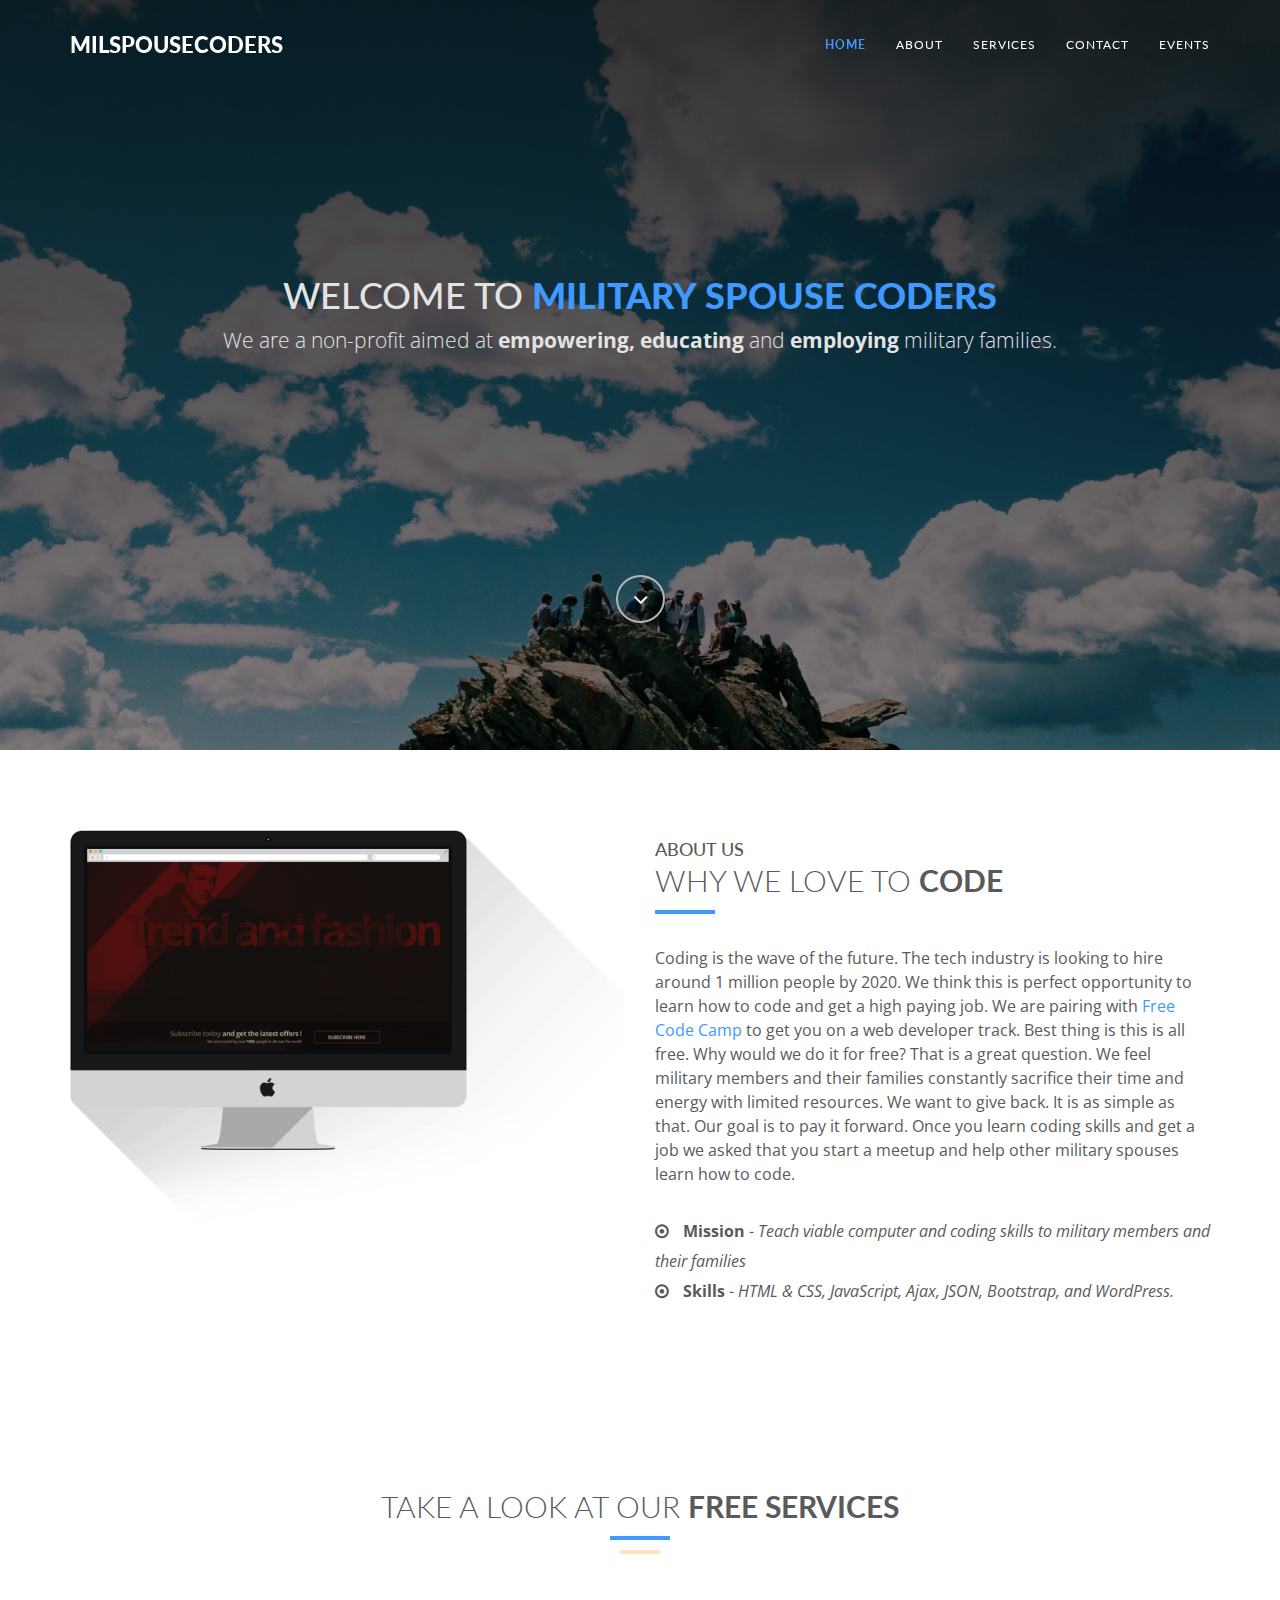
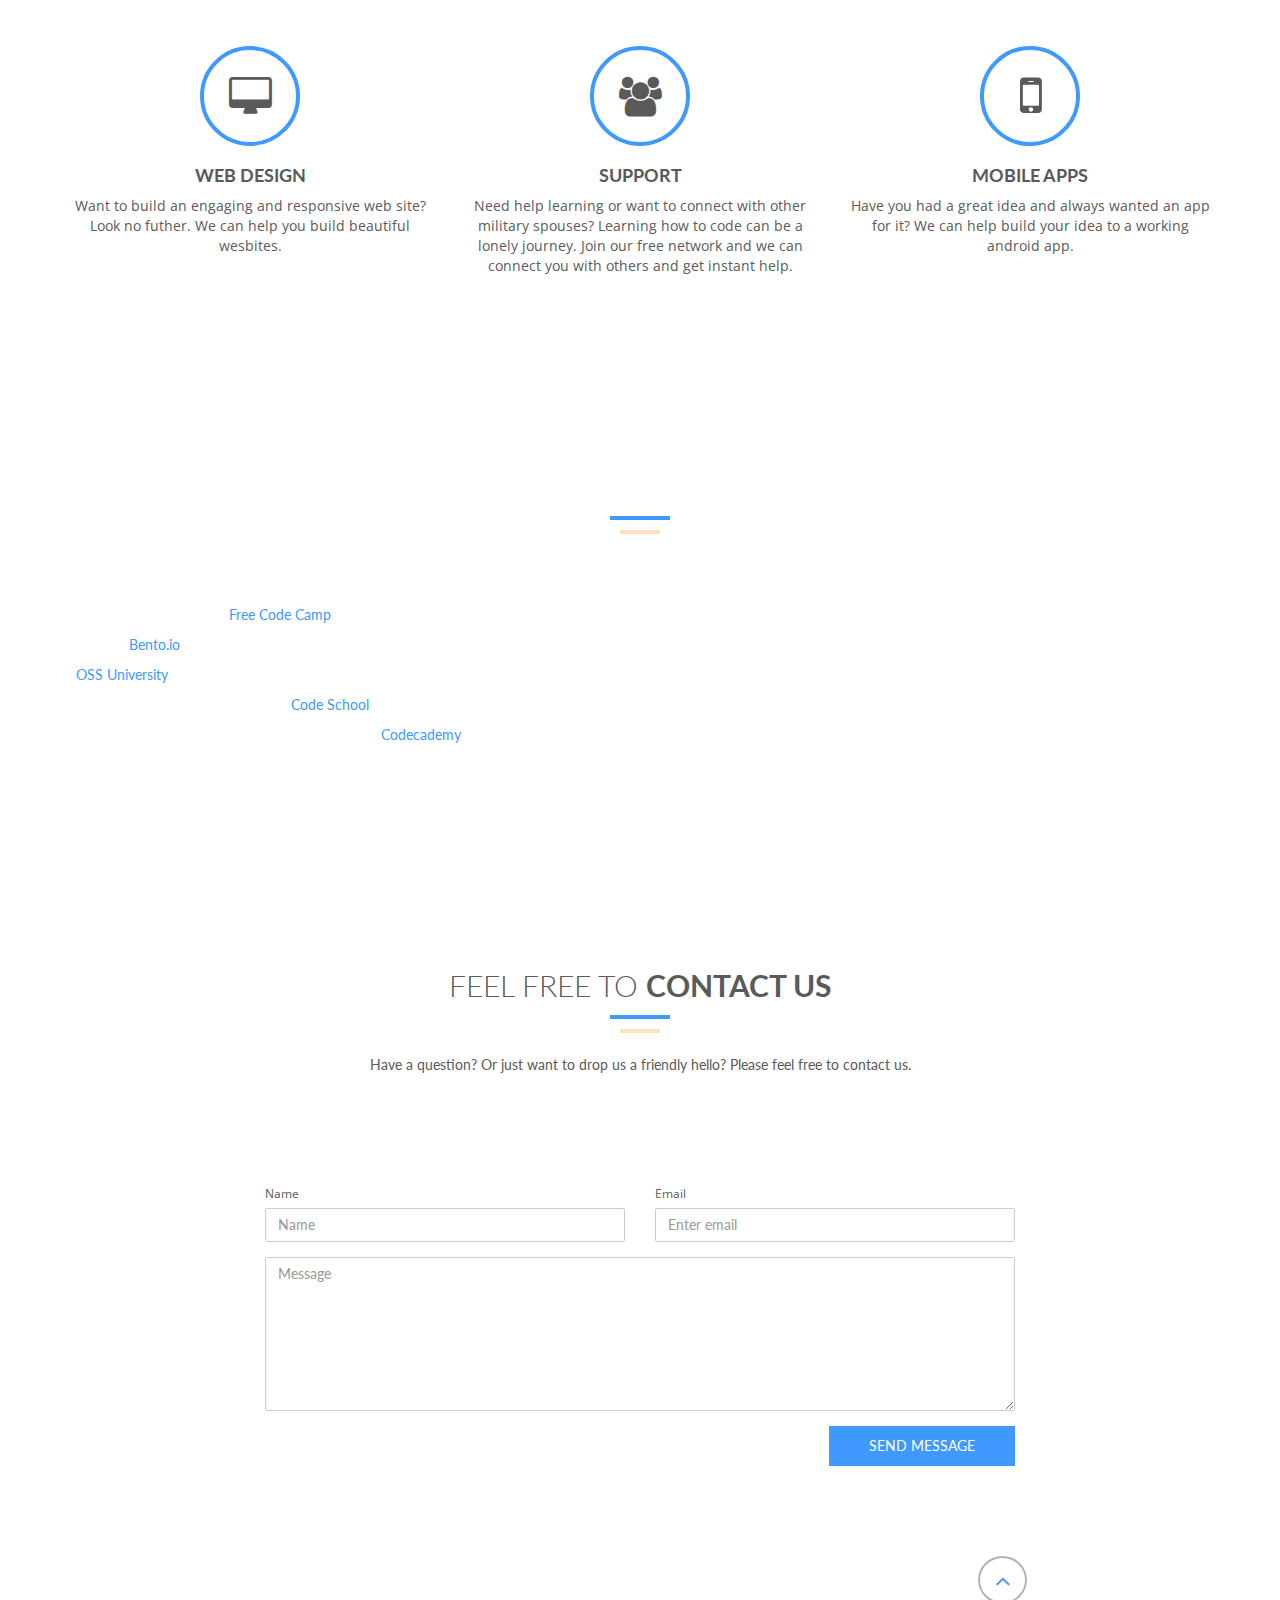
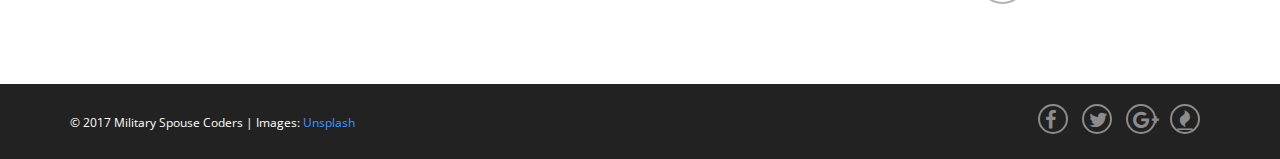
<file: index.html>
<!DOCTYPE html>
<html lang="en">

<head>
    <meta charset="utf-8">
    <meta name="viewport" content="width=device-width, initial-scale=1">
    <title>Military Spouse Coders | Non-profit</title>
    <meta name="description" content="Military Spouse Coders is a non-profit aimed for empowering, educating, and employing military familes.">
    <meta name="keywords" content="military spouses, coding, free education, military families, html,css,javascript, bootstraps.">
    <meta name="author" content="toanhtran.com">
    <link rel="shortcut icon" href="mil_favicon.ico" type="image/x-icon">
    <link rel="apple-touch-icon" href="img/apple-touch-icon.png">
    <link rel="apple-touch-icon" sizes="72x72" href="img/apple-touch-icon-72x72.png">
    <link rel="apple-touch-icon" sizes="114x114" href="img/apple-touch-icon-114x114.png">
    <link rel="stylesheet" type="text/css" href="css/bootstrap.css">
    <link rel="stylesheet" type="text/css" href="fonts/font-awesome/css/font-awesome.css">
    <link href="css/owl.carousel.css" rel="stylesheet" media="screen">
    <link href="css/owl.theme.css" rel="stylesheet" media="screen">
    <link rel="stylesheet" type="text/css" href="css/style.css">
    <link rel="stylesheet" type="text/css" href="css/responsive.css">
    <link href='http://fonts.googleapis.com/css?family=Lato:100,300,400,700,900,100italic,300italic,400italic,700italic,900italic' rel='stylesheet' type='text/css'>
    <link href='http://fonts.googleapis.com/css?family=Open+Sans:300italic,400italic,600italic,700italic,800italic,700,300,600,800,400' rel='stylesheet' type='text/css'>
    <link rel="stylesheet" href="https://maxcdn.bootstrapcdn.com/font-awesome/4.4.0/css/font-awesome.min.css">
    <link rel="stylesheet" href="https://fortawesome.github.io/Font-Awesome/assets/font-awesome/css/font-awesome.css">
    <script type="text/javascript" async src="js/modernizr.custom.js"></script>
    <meta property="og:title" content="MILSpouseCoders" />
    <meta property="og:type" content="website" />
    <meta property="og:url" content="http://www.milspousecoders.org/index.html" />
    <meta property="og:image" content="http://www.milspousecoders.org/img/mountain.jpeg" />
    <meta property="og:description" content="MILSpouseCoders is a free supportive community to learn coding and web development" />
    <meta property="og:site_name" content="MILSPOUSECODERS" />
    <script>
        (function(i, s, o, g, r, a, m) {
            i['GoogleAnalyticsObject'] = r;
            i[r] = i[r] || function() {
                (i[r].q = i[r].q || []).push(arguments)
            }, i[r].l = 1 * new Date();
            a = s.createElement(o), m = s.getElementsByTagName(o)[0];
            a.async = 1;
            a.src = g;
            m.parentNode.insertBefore(a, m)
        })(window, document, 'script', 'https://www.google-analytics.com/analytics.js', 'ga');
        ga('create', 'UA-79160989-1', 'auto');
        ga('send', 'pageview');
    </script>
    <script type="text/javascript">
        var switchTo5x = true;
    </script>
    <script type="text/javascript" src="http://w.sharethis.com/button/buttons.js"></script>
    <script type="text/javascript" src="http://s.sharethis.com/loader.js"></script>
</head>

<body>
    <!-- Navigation -->
    <nav id="tf-menu" class="navbar navbar-default navbar-fixed-top">
      <div class="container">
        <div class="navbar-header">
          <button type="button" class="navbar-toggle collapsed" data-toggle="collapse" data-target="#bs-example-navbar-collapse-1"> <span class="sr-only">Toggle navigation</span> <span class="icon-bar"></span> <span class="icon-bar"></span> <span class="icon-bar"></span>
          </button> <a class="navbar-brand" href="index.html">MILSpouseCoders</a>
        </div>
        <div class="collapse navbar-collapse" id="bs-example-navbar-collapse-1">
          <ul class="nav navbar-nav navbar-right">
            <li><a href="#tf-home" class="page-scroll">Home</a>
            </li>
            <li><a href="#tf-about" class="page-scroll">About</a>
            </li>
            <li><a href="#tf-services" class="page-scroll">Services</a>
            </li>
            <li><a href="#tf-contact" class="page-scroll">Contact</a>
            </li>
            <li><a href="http://milspousecoders.org/events" title="events" class="page-scroll">Events</a>
            </li>
          </ul>
        </div>
      </div>
    </nav>
    <div id="tf-home" class="text-center">
        <div class="overlay">
            <div class="content">
                <h1>Welcome to <strong><span class="color">Military Spouse Coders</span></strong></h1>
                <p class="lead">We are a non-profit aimed at <strong>empowering, educating </strong>and <strong>employing </strong> military families.</p>
                <a href="#tf-about" class="fa fa-angle-down page-scroll"></a>
            </div>
        </div>
    </div>
    <div id="tf-about">
        <div class="container">
            <div class="row">
                <div class="col-md-6"> <img src="img/02-min.png" alt="picture of mac desktop" class="img-responsive"> </div>
                <div class="col-md-6">
                    <div class="about-text">
                        <div class="section-title">
                            <h4>About us</h4>
                            <h2>Why we love to <strong>code</strong></h2>
                            <hr>
                            <div class="clearfix"></div>
                        </div>
                        <p class="intro">Coding is the wave of the future. The tech industry is looking to hire around 1 million people by 2020. We think this is perfect opportunity to learn how to code and get a high paying job. We are pairing with <a href="https://www.freecodecamp.com">Free Code Camp</a> to get you on a web developer track. Best thing is this is all free. Why would we do it for free? That is a great question. We feel military members and their families constantly sacrifice their time and energy with limited resources. We want to give back. It is as simple as that. Our goal is to pay it forward. Once you learn coding skills and get a job we asked that you start a meetup and help other military spouses learn how to code.</p>
                        <ul class="about-list">
                            <li> <span class="fa fa-dot-circle-o"></span> <strong>Mission</strong> - <em>Teach viable computer and coding skills to military members and their families</em> </li>
                            <li> <span class="fa fa-dot-circle-o"></span> <strong>Skills</strong> - <em>HTML &amp; CSS, JavaScript, Ajax, JSON, Bootstrap, and WordPress.</em> </li>
                        </ul>
                    </div>
                </div>
            </div>
        </div>
    </div>
    <div id="tf-services" class="text-center">
        <div class="container">
            <div class="section-title center">
                <h2>Take a look at our <strong>free services</strong></h2>
                <div class="line">
                    <hr> </div>
                <div class="clearfix"></div>
            </div>
            <div class="space"></div>
            <div class="row">
                <div class="col-md-4 col-sm-4 service"> <i class="fa fa-desktop"></i>
                    <h4><strong>Web design</strong></h4>
                    <p>Want to build an engaging and responsive web site? Look no futher. We can help you build beautiful wesbites.</p>
                </div>
                <div class="col-md-4 col-sm-4 service"> <i class="fa fa-users"></i>
                    <h4><strong>Support</strong></h4>
                    <p>Need help learning or want to connect with other military spouses? Learning how to code can be a lonely journey. Join our free network and we can connect you with others and get instant help.</p>
                </div>
                <div class="col-md-4 col-sm-4 service"> <i class="fa fa-mobile"></i>
                    <h4><strong>Mobile Apps</strong></h4>
                    <p>Have you had a great idea and always wanted an app for it? We can help build your idea to a working android app.</p>
                </div>
            </div>
        </div>
    </div>
    <div id="tf-clients" class="text-center">
        <div class="overlay">
            <div class="container">
                <div class="section-title center">
                    <h2>Learn how to <strong>Code</strong></h2>
                    <div class="line">
                        <hr> </div>
                    <div class="clearfix">
                        <h3> Free Resources </h3>
                        <ul class="list-unstyled">
                            <p>
                                <li><a href="https://www.freecodecamp.com">Free Code Camp</a>&nbsp;will give you a total of 2,030 hours of practice. You can start to learn and help non-profits and gain work experience.</li>
                            </p>
                            <p>
                                <li><a href="https://bento.io/">Bento.io</a>&nbsp;everything you need to be a self-taught expert developer. A free curriculum to go from zero to full stack web developer created by professional programmers. </li>
                            </p>
                            <p>
                                <p>
                                    <li><a href="https://ossu.firebaseapp.com/#/">OSS University</a>&nbsp; this is a solid path for those of you who want to complete a Computer Science course on your own time, for free, with courses from the best universities in the World. </li>
                                </p>
                                <p>
                                    <li><a href="https://www.codeschool.com">Code School</a>&nbsp;there are numerous free courses you can take. JavaScript, IOS, Databases, and Ruby to name a few.</li>
                                </p>
                                <p>
                                    <li><a href="https://www.codecademy.com">Codecademy</a>&nbsp;you can learn HTML&amp; CSS, JavaScript, jQuery, PHP, Python, and Ruby.</li>
                                </p>
                        </ul>
                    </div>
                </div>
            </div>
        </div>
    </div>
    <div id="tf-contact" class="text-center">
        <div class="container">
            <div class="row">
                <div class="col-md-8 col-md-offset-2">
                    <div class="section-title center">
                        <h2>Feel free to <strong>contact us</strong></h2>
                        <div class="line">
                            <hr> </div>
                        <div class="clearfix"></div>Have a question? Or just want to drop us a friendly hello? Please feel free to contact us. </div>
                    <form id="tf-contact" name="tf-contact" role="form">
                        <div class="ajax-hidden">
                            <div class="row">
                                <div class="col-md-6">
                                    <div class="form-group">
                                        <label for="c_name">Name</label>
                                        <input class="form-control" type="text" id="c_name" name="c_name" placeholder="Name"> </div>
                                </div>
                                <div class="col-md-6">
                                    <div class="form-group">
                                        <label for="c_email">Email</label>
                                        <input class="form-control" id="c_email" name="c_email" type="email" placeholder="Enter email"> </div>
                                </div>
                            </div>
                            <div class="form-group">
                                <textarea class="form-control" id="c_message" name="c_message" placeholder="Message" rows="7"></textarea>
                            </div>
                            <button type="submit" class="btn tf-btn btn-default">Send Message</button>
                        </div>
                        <div class="ajax-response"></div>
                    </form>
                    <a href="#tf-home" <i class="fa fa-angle-up page-scroll"></i>
                    </a>
                </div>
            </div>
        </div>
    </div>
    </div>
    <nav id="footer">
        <div class="container">
            <div class="pull-left fnav">
                <p class="copyright">© 2017 Military Spouse Coders | Images: <a href="https://unsplash.com/">Unsplash</a> </div>
            <div class="pull-right fnav">
                <ul class="footer-social">
                    <li><a href="https://www.facebook.com/MILSpouseCoders"><i class="fa fa-facebook"></i></a> </li>
                    <li><a href="https://twitter.com/MILSpouseCoders"><i class="fa fa-twitter"></i></a> </li>
                    <li><a href="https://plus.google.com/115988512421332416550/posts"><i class="fa fa-google-plus"></i> </a> </li>
                    <li><a href="https://www.freecodecamp.com"><i class="fa fa-fire"></i></a> </li>
                </ul>
            </div>
        </div>
    </nav>
    <script src="https://ajax.googleapis.com/ajax/libs/jquery/1.11.1/jquery.min.js"></script>
    <script type="text/javascript" src="js/jquery.1.11.1.js"></script>
    <script type="text/javascript" src="js/bootstrap.js"></script>
    <script type="text/javascript" src="js/SmoothScroll.js"></script>
    <script type="text/javascript" src="js/jquery.isotope.js"></script>
    <script src="js/owl.carousel.js"></script>
    <script type="text/javascript" src="js/main.js"></script>
    <script type="text/javascript">
        stLight.options({
            publisher: "210151b8-be58-4037-b75e-4eb51d53a436",
            doNotHash: false,
            doNotCopy: false,
            hashAddressBar: false
        });
    </script>
    <script>
        var options = {
            "publisher": "210151b8-be58-4037-b75e-4eb51d53a436",
            "position": "left",
            "ad": {
                "visible": false,
                "openDelay": 5,
                "closeDelay": 0
            },
            "chicklets": {
                "items": ["sharethis", "facebook", "twitter", "email"]
            }
        };
        var st_hover_widget = new sharethis.widgets.hoverbuttons(options);
    </script>
</body>

</html>
</file>
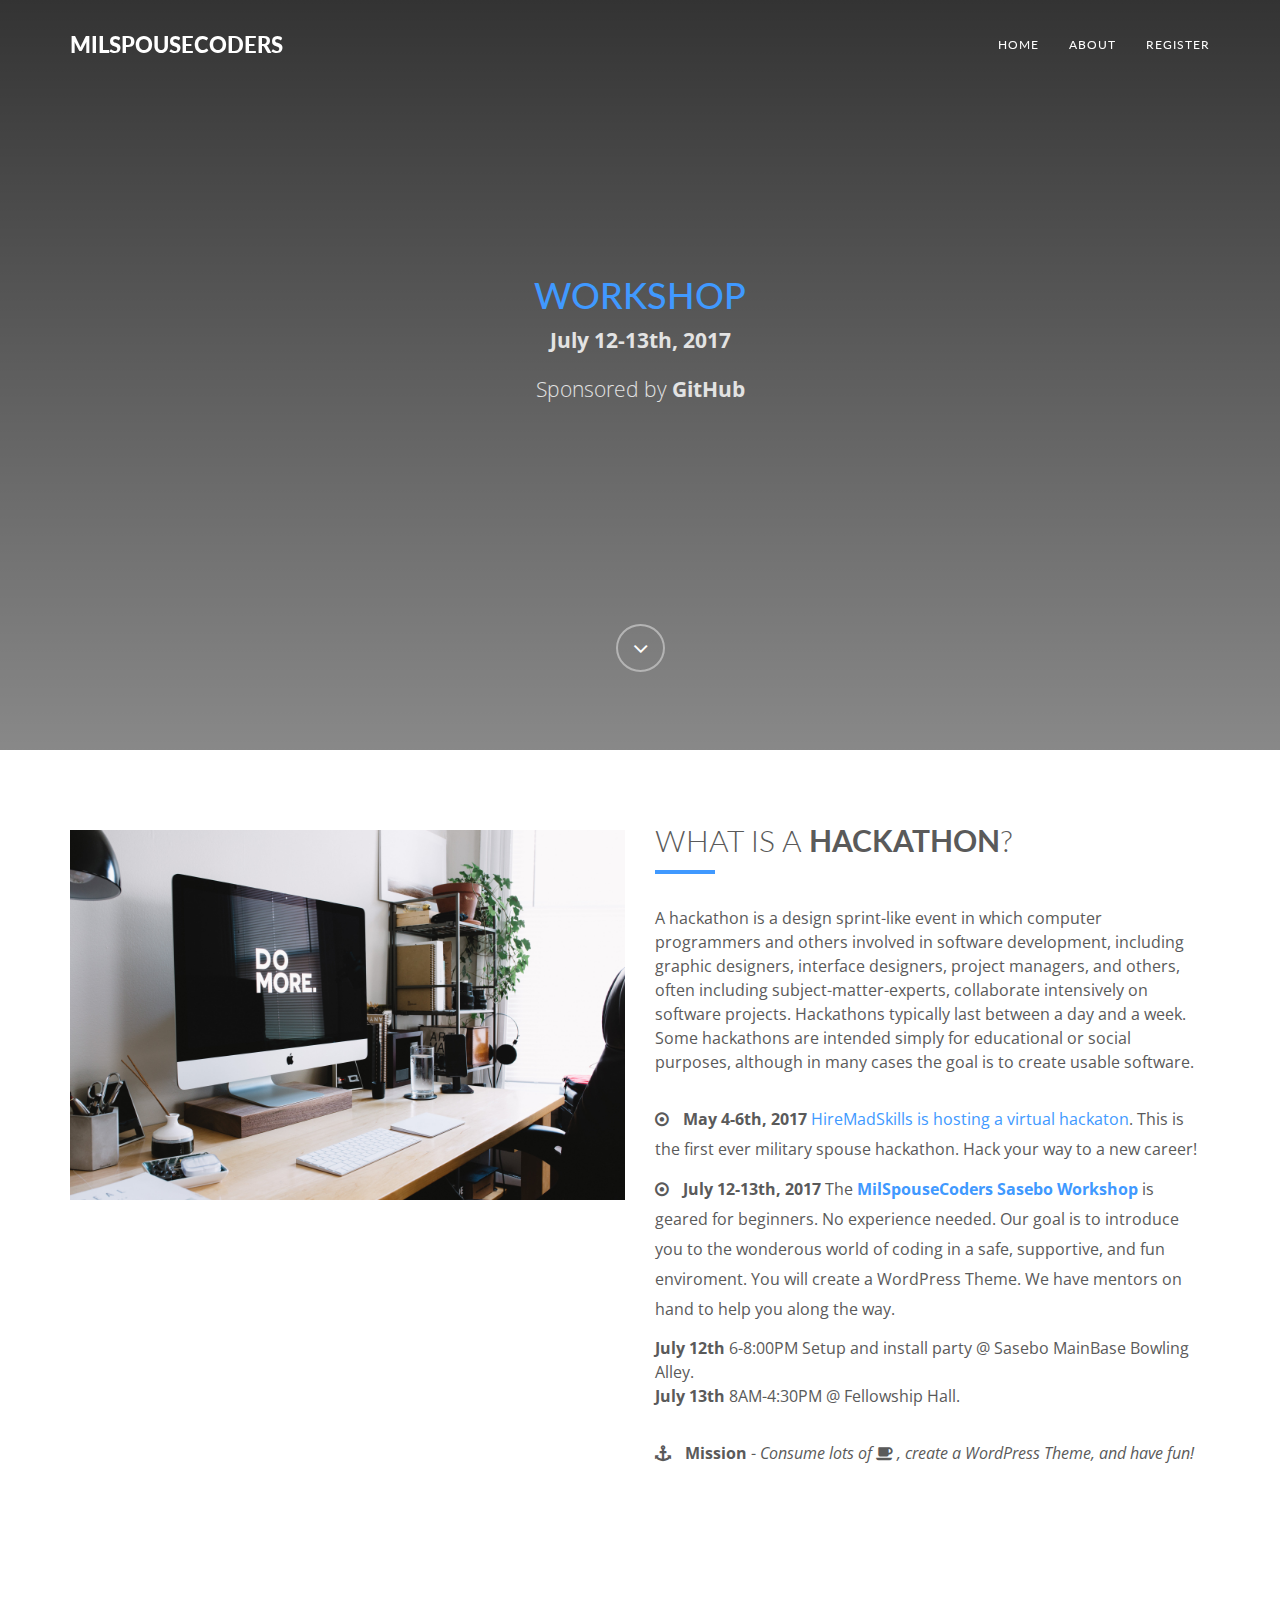
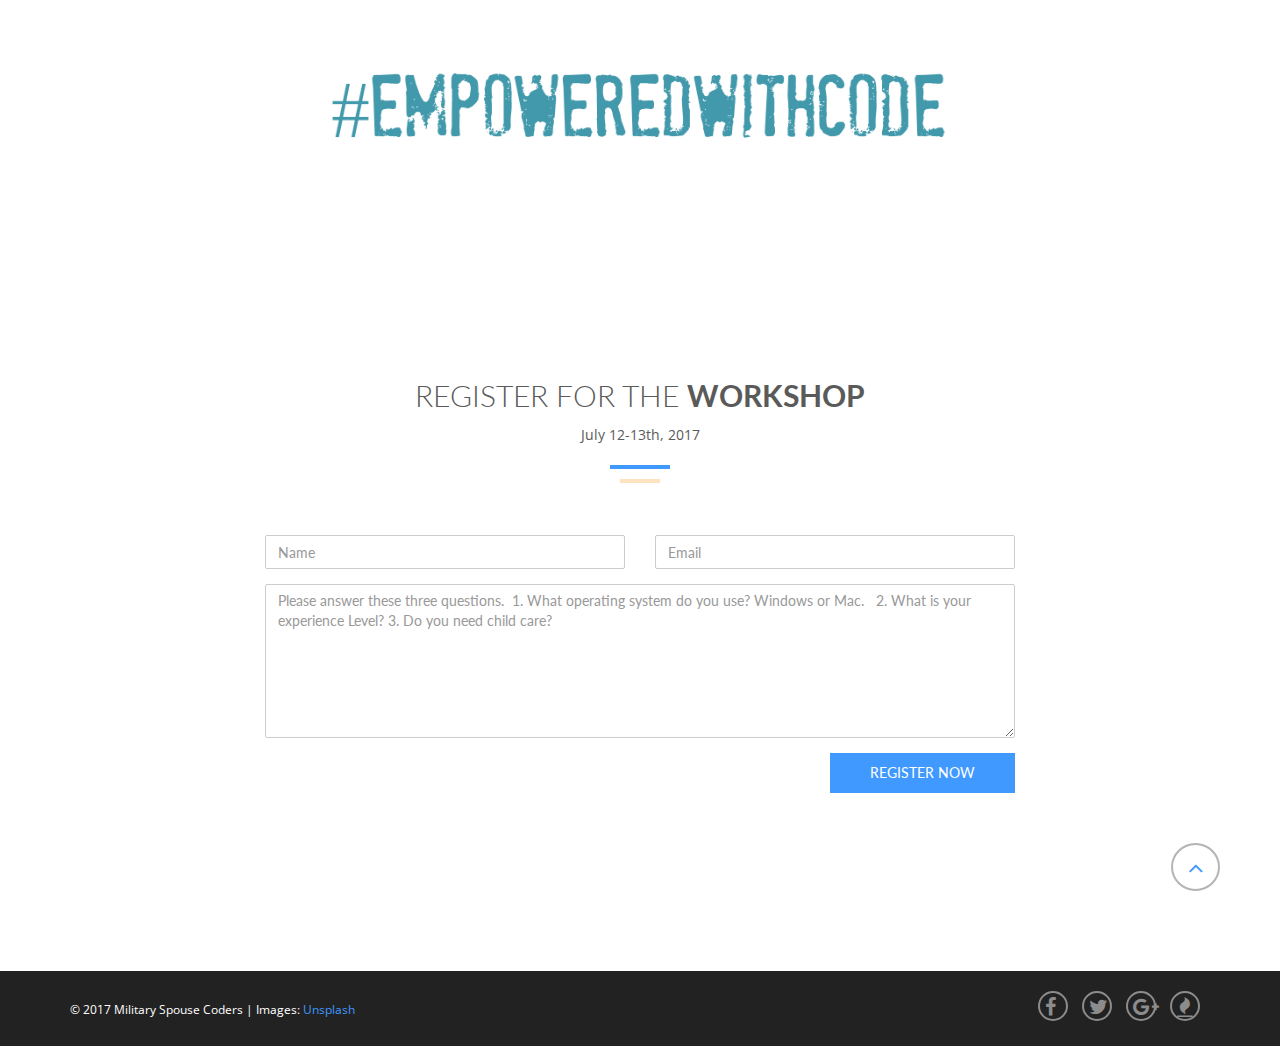
<file: events.html>
<!DOCTYPE html>
<html lang="en">

<head>

  <meta charset="utf-8">
  <!--[if IE]><meta http-equiv="x-ua-compatible" content="IE=9" /><![endif]-->
  <meta name="viewport" content="width=device-width, initial-scale=1">
  <title>Military Spouse Coders | Events</title>
  <meta name="description" content="Military Spouse Coders is a non-profit aimed for empowering, educating, and employing military familes.">
  <meta name="keywords" content="military spouses, coding, free education, military families, html,css,javascript, bootstraps.">
  <meta name="author" content="toanh.tran.blog.wordpress.com">

  <!-- Favicons -->
  <link rel="shortcut icon" href="favicon.ico" type="image/x-icon">
  <link rel="apple-touch-icon" href="img/apple-touch-icon.png">
  <link rel="apple-touch-icon" sizes="72x72" href="img/apple-touch-icon-72x72.png">
  <link rel="apple-touch-icon" sizes="114x114" href="img/apple-touch-icon-114x114.png">

  <head>
    <meta charset="utf-8">
    <meta name="viewport" content="width=device-width, initial-scale=1">
    <title>Military Spouse Coders | Events</title>
    <meta name="description" content="Military Spouse Coders is a non-profit aimed for empowering, educating, and employing military familes.">
    <meta name="keywords" content="military spouses, coding, free education, military families, html,css,javascript, bootstraps.">
    <meta name="author" content="toanhtran.com">
    <link rel="shortcut icon" href="mil_favicon.ico" type="image/x-icon">
    <link rel="apple-touch-icon" href="img/apple-touch-icon.png">
    <link rel="apple-touch-icon" sizes="72x72" href="img/apple-touch-icon-72x72.png">
    <link rel="apple-touch-icon" sizes="114x114" href="img/apple-touch-icon-114x114.png">
    <!-- Bootstrap  CSS-->
    <link rel="stylesheet" type="text/css" href="css/bootstrap.css">
    <link rel="stylesheet" type="text/css" href="fonts/font-awesome/css/font-awesome.css">
    <link href="css/owl.carousel.css" rel="stylesheet" media="screen">
    <link href="css/owl.theme.css" rel="stylesheet" media="screen">
    <!-- Google Fonts -->
    <link href='http://fonts.googleapis.com/css?family=Lato:100,300,400,700,900,100italic,300italic,400italic,700italic,900italic' rel='stylesheet' type='text/css'>
    <link href='http://fonts.googleapis.com/css?family=Open+Sans:300italic,400italic,600italic,700italic,800italic,700,300,600,800,400' rel='stylesheet' type='text/css'>
    <!-- Font Awesome -->
    <link rel="stylesheet" href="https://maxcdn.bootstrapcdn.com/font-awesome/4.4.0/css/font-awesome.min.css">
    <link rel="stylesheet" href="https://fortawesome.github.io/Font-Awesome/assets/font-awesome/css/font-awesome.css">
    <!-- Custom CSS -->
    <link rel="stylesheet" type="text/css" href="css/style.css">
    <link rel="stylesheet" type="text/css" href="css/responsive.css">
    <script type="text/javascript" src="js/modernizr.custom.js"></script>
    <!--[if lt IE 9]> <script src="https://oss.maxcdn.com/html5shiv/3.7.2/html5shiv.min.js"></script> <script src="https://oss.maxcdn.com/respond/1.4.2/respond.min.js"></script><![endif]-->

    <meta property="og:title" content="MILSpouseCoders"/>
    <meta property="og:type" content="website"/>
    <meta property="og:url" content="http://www.milspousecoders.org/index.html"/>
    <meta property="og:image" content="http://www.milspousecoders.org/img/mountain.jpeg"/>
    <meta property="og:description" content="MILSpouseCoders a free community to learn coding and web development"/>
    <meta property="og:site_name" content="MILSPOUSECODERS"/>
     <!-- Google Analystics -->
  <script>
      (function(i,s,o,g,r,a,m){i['GoogleAnalyticsObject']=r;i[r]=i[r]||function(){
      (i[r].q=i[r].q||[]).push(arguments)},i[r].l=1*new Date();a=s.createElement(o),
      m=s.getElementsByTagName(o)[0];a.async=1;a.src=g;m.parentNode.insertBefore(a,m)
      })(window,document,'script','https://www.google-analytics.com/analytics.js','ga');

      ga('create', 'UA-79160989-1', 'auto');
      ga('send', 'pageview');

</script>
 <!--Share social icons -->
<script type="text/javascript">var switchTo5x=true;</script>
<script type="text/javascript" src="http://w.sharethis.com/button/buttons.js"></script>
<script type="text/javascript" src="http://s.sharethis.com/loader.js"></script>
  </head>

  <body>
    <!-- Navigation -->
    <nav id="tf-menu" class="navbar navbar-default navbar-fixed-top">
      <div class="container">
        <div class="navbar-header">
          <button type="button" class="navbar-toggle collapsed" data-toggle="collapse" data-target="#bs-example-navbar-collapse-1"> <span class="sr-only">Toggle navigation</span> <span class="icon-bar"></span> <span class="icon-bar"></span> <span class="icon-bar"></span>
          </button> <a class="navbar-brand" href="index.html">MILSpouseCoders</a>
        </div>
        <div class="collapse navbar-collapse" id="bs-example-navbar-collapse-1">
          <ul class="nav navbar-nav navbar-right">
            <li><a href="index.html" class="page-scroll">Home</a>
            </li>
            <li><a href="#tf-about" class="page-scroll">About</a>
            </li>
            <li><a href="#tf-contact" class="page-scroll">Register</a>
            </li>
          </ul>
        </div>
      </div>
    </nav>
    <div id="tf-events" class="text-center">
      <div class="overlay">
        <div class="content">
          <h1><span class="color"><a href="http://milspousecoders.org/sasebo" title="sasebo">Workshop</a></span></strong></h1>
          <p class="lead"><strong>July 12-13th, 2017</strong></p>      
          <p class="lead">Sponsored by <strong>GitHub</strong></p>
          <a href="#tf-about" class="fa fa-angle-down page-scroll"></a>
        </div>
      </div>
    </div>
    <div id="tf-about">
      <div class="container">
        <div class="row">
          <div class="col-md-6">
            <img src="img/events-02-min.jpg" alt="picture of mac desktop" class="img-responsive">
          </div>
          <div class="col-md-6">
            <div class="about-text">
              <div class="section-title">
                <h2>What is a <strong>Hackathon</strong>?</h2>
                <hr>
                <div class="clearfix"></div>
              </div>
              <p class="intro">A hackathon is a design sprint-like event in which computer programmers and others involved in software development, including graphic designers, interface designers, project managers, and others, often including subject-matter-experts, collaborate intensively on software projects. Hackathons typically last between a day and a week. Some hackathons are intended simply for educational or social purposes, although in many cases the goal is to create usable software.</p>
              <ul class="about-list">
                <li> <span class="fa fa-dot-circle-o"></span> <strong>May 4-6th, 2017</strong><a href="https://hiremadskills.com/hackathon"> HireMadSkills is hosting a virtual hackaton</a>. This is the first ever military spouse hackathon. Hack your way to a new career!</p>
                </li>
                
                <li> <span class="fa fa-dot-circle-o"></span> <strong>July 12-13th, 2017</strong> The <strong><a href="http://milspousecoders.org/sasebo" title="sasebo" >MilSpouseCoders Sasebo Workshop</a></strong> is geared for beginners. No experience needed. Our goal is to introduce you to the wonderous world of coding in a safe, supportive, and fun enviroment. You will create a WordPress Theme. We have mentors on hand to help you along the way. 
                </li>
                
              <p class="intro"> <strong> July 12th</strong> 6-8:00PM Setup and install party @ Sasebo MainBase Bowling Alley.<br/> <strong> July 13th </strong> 8AM-4:30PM @ Fellowship Hall.</p>
    
              <ul class="about-list">
                <li> <span class="fa fa-anchor"></span> <strong>Mission</strong> - <em>Consume lots of <i class="fa fa-coffee" aria-hidden="true"></i> , create a WordPress Theme, and have fun!</em>
                </li>
              </ul>
            </div>
          </div>
        </div>
      </div>
    </div>

    
    <!-- Resource Section -->
    <div id="tf-clients" class="text-center">
      <div class="overlay">
        <div class="container">
          <div class="section-title">
            <img class="events-press" src="img/Teal-EmpoweredWithCode%20copy-min.png">
            <div class="line">
            
            </div>
            <div class="clearfix">
              
              <p>
                  
              </p>

                    </div>

                </div>
            </div>
        </div>
    </div>
    <!-- Contact Section -->
    <div id="tf-contact" class="text-center">
        <div class="container">
            <div class="row">
                <div class="col-md-8 col-md-offset-2">
                    <div class="section-title center">
                        <h2>Register for the  <strong>Workshop</strong></h2>
                        <br/>
                        <p> July 12-13th, 2017</p>
                  
                        <div class="line">
                            <hr>
                        </div>
                        <div class="clearfix"></div>
                        
          </div>
          <form id="contact-form" name="contact-form" role="form">
            <div class="ajax-hidden"></div>
            <div class="row">
              <div class="col-md-6">
                <div class="form-group">
                  <label class="sr-only" for="c_name">Name</label>
                  <input class="form-control" type="text" id="c_name" name="c_name" placeholder="Name" required>
                </div>
              </div>
              <div class="col-md-6">
                <div class="form-group">
                  <label class="sr-only" for="c_email">Email</label>
                  <input class="form-control" id="c_email" name="c_email" type="email" placeholder="Email" required>
                </div>
              </div>
            </div>
            <div class="form-group">

              <textarea class="form-control" id="c_message" name="c_message" placeholder="Please answer these three questions.  1. What operating system do you use? Windows or Mac.   2. What is your experience Level? 3. Do you need child care?" rows="7"></textarea>
            </div>
            <button type="submit" class="btn tf-btn btn-default">Register Now</button>
          </div>
            <div class="ajax-response"></div>
          </form>
          <a href="#tf-events"<i class="fa fa-angle-up page-scroll"></i></a>
        </div>
      </div>
    </div>
  </div>
  <nav id="footer">
    <div class="container">
      <div class="pull-left fnav">
        <p class="copyright">© 2017 Military Spouse Coders | Images: <a href="https://unsplash.com/">Unsplash</a>
      </div>
      <div class="pull-right fnav">
        <ul class="footer-social">
          <li><a href="https://www.facebook.com/MILSpouseCoders"><i class="fa fa-facebook"></i></a>
          </li>
          <li><a href="https://twitter.com/MILSpouseCoders"><i class="fa fa-twitter"></i></a>
          </li>
          <li><a href="https://plus.google.com/115988512421332416550/posts"><i class="fa fa-google-plus"></i> </a>
          </li>
          <li><a href="http://www.freecodecamp.com/"><i class="fa fa-fire"></i></a>
          </li>
        </ul>
      </div>
    </div>
  </nav>
  <script src="https://ajax.googleapis.com/ajax/libs/jquery/1.11.1/jquery.min.js"></script>
  <script type="text/javascript" src="js/jquery.1.11.1.js"></script>
  <script type="text/javascript" src="js/bootstrap.js"></script>
  <script type="text/javascript" src="js/SmoothScroll.js"></script>
  <script type="text/javascript" src="js/jquery.isotope.js"></script>
  <script src="js/owl.carousel.js"></script>
  <script type="text/javascript" src="js/main.js"></script>
</body>
</html>
</file>
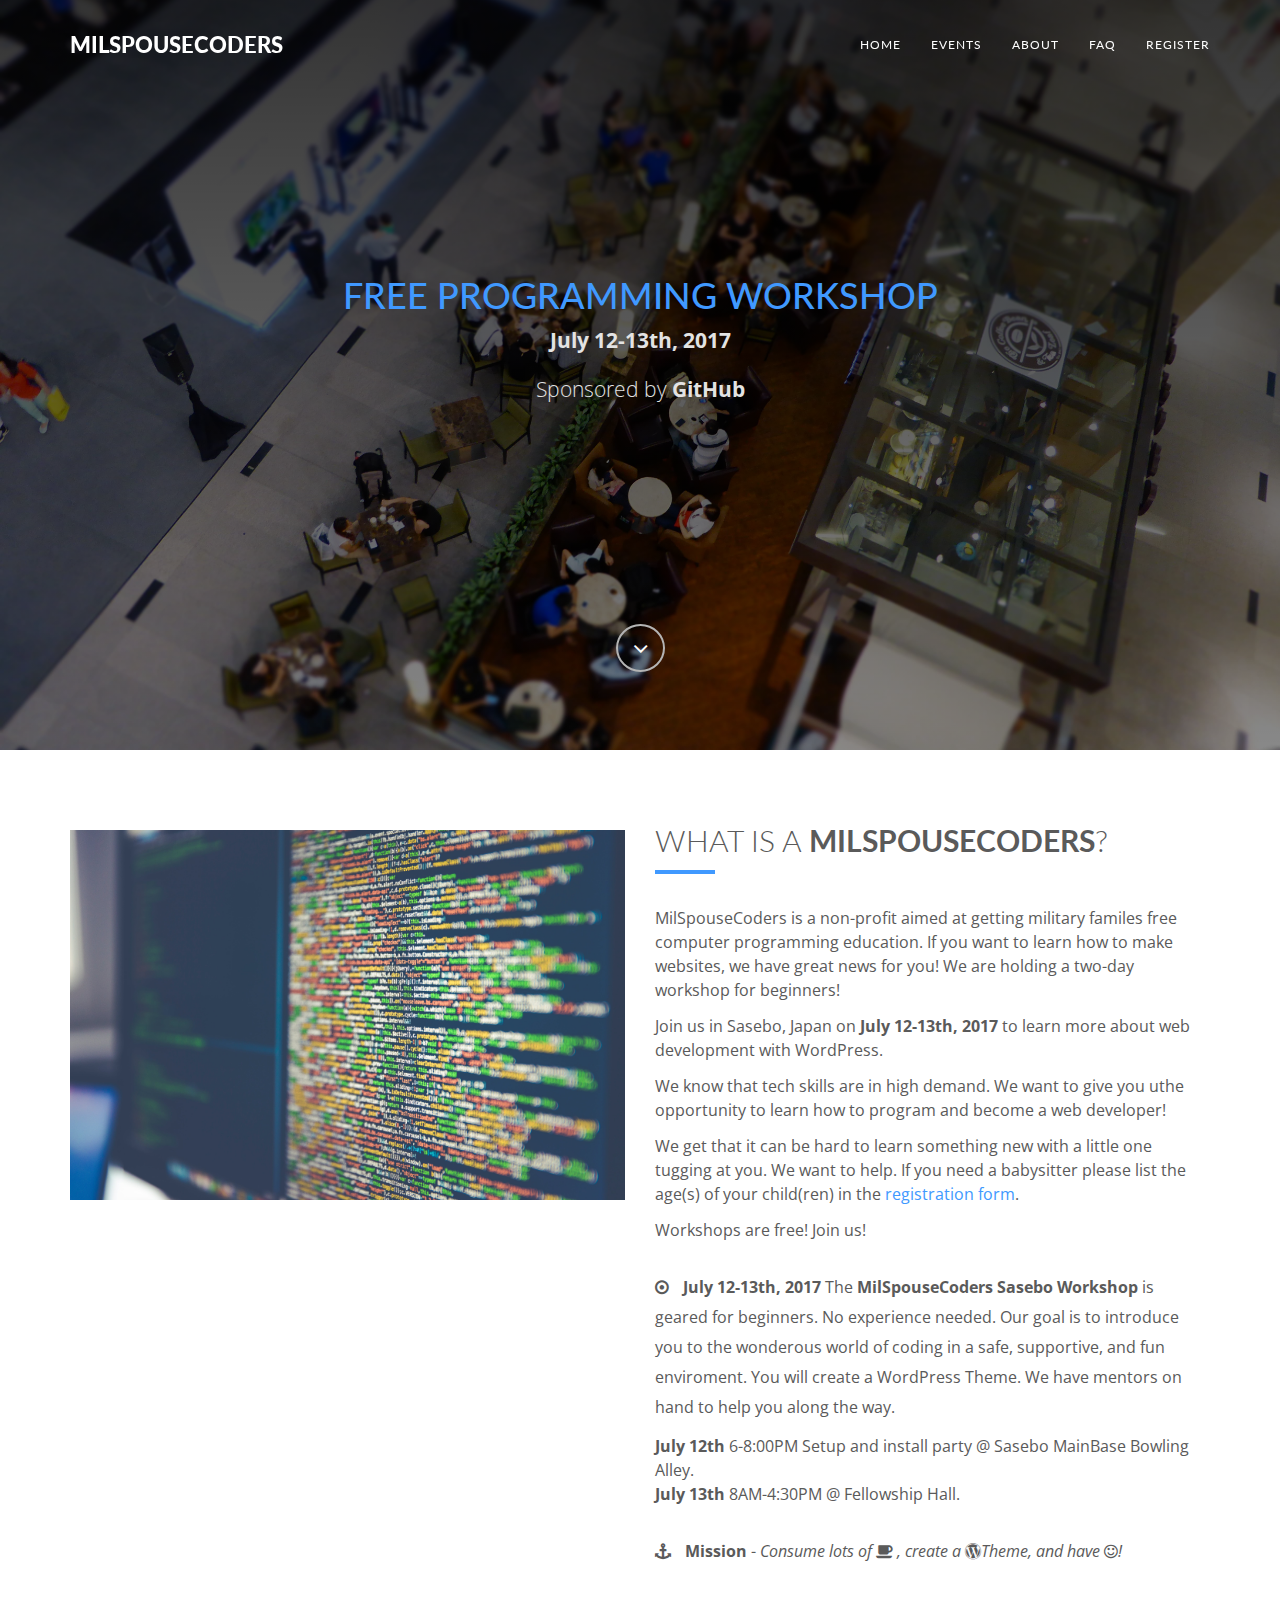
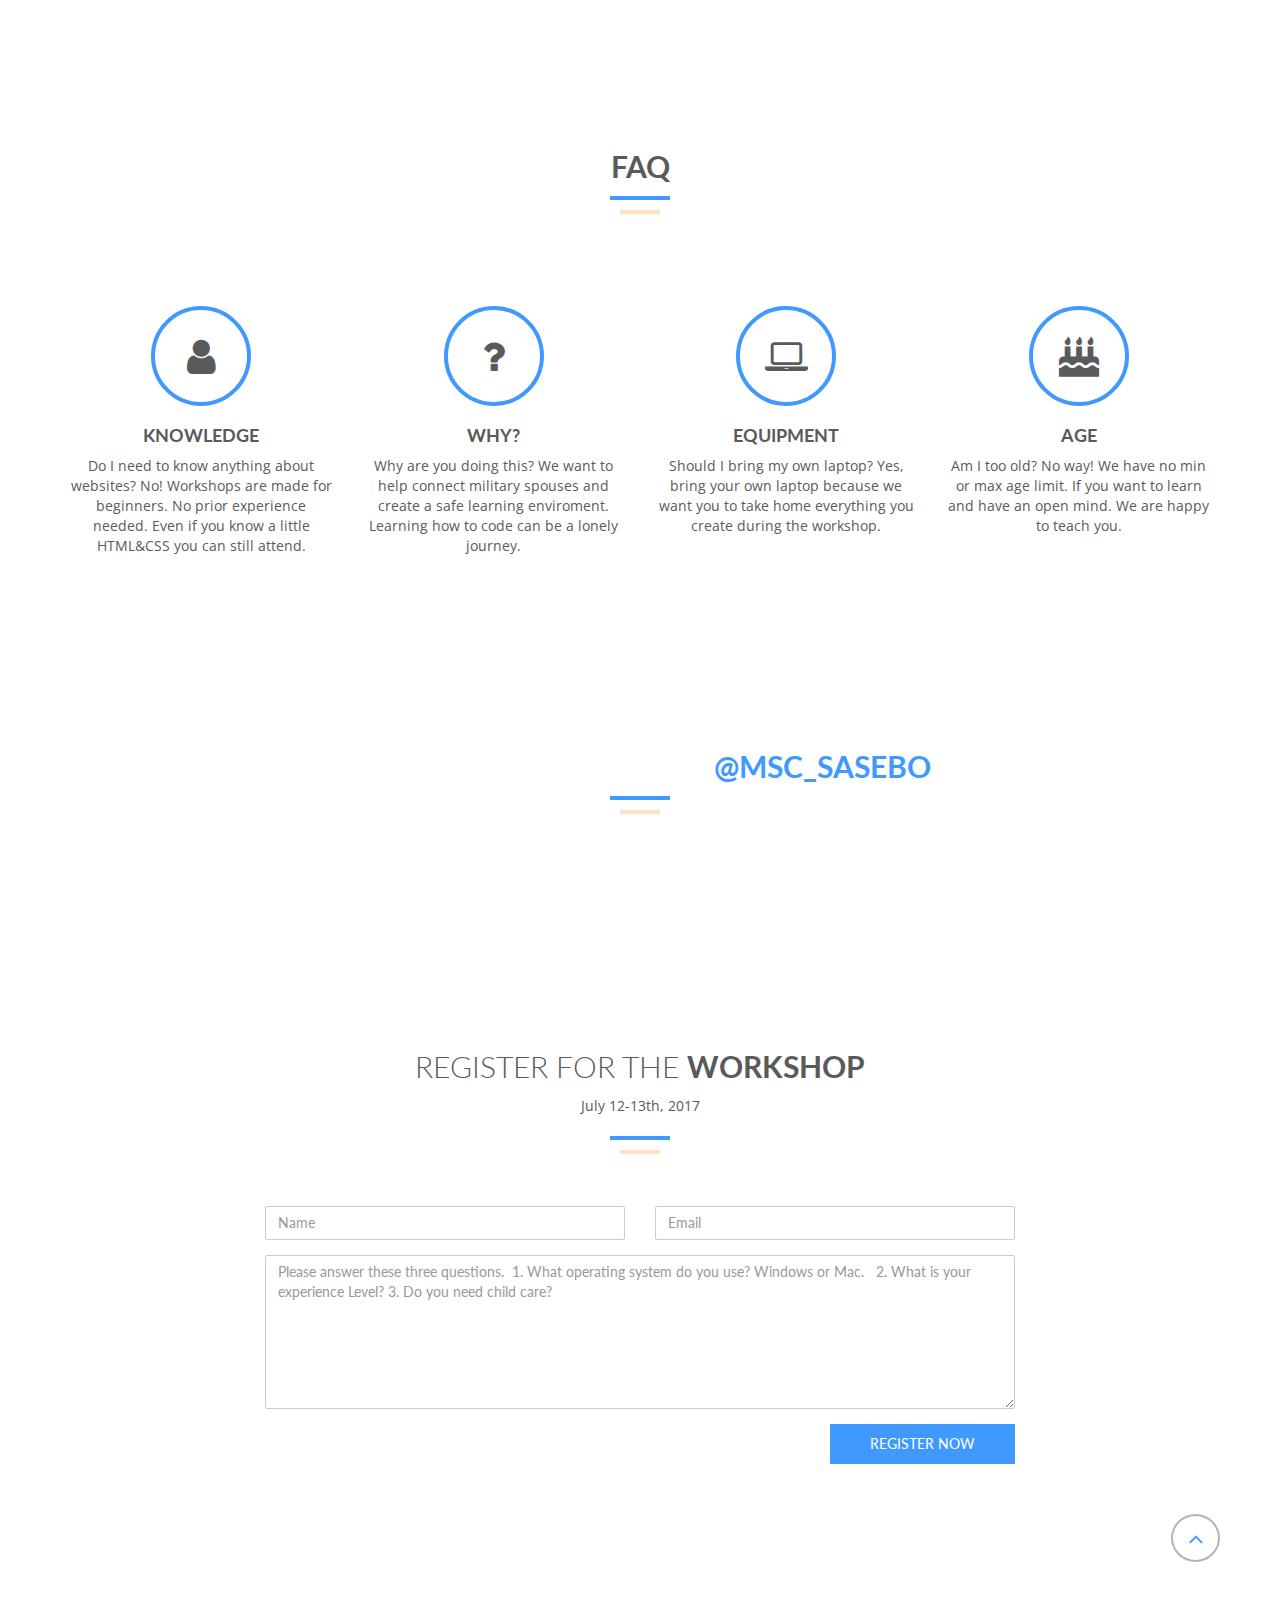
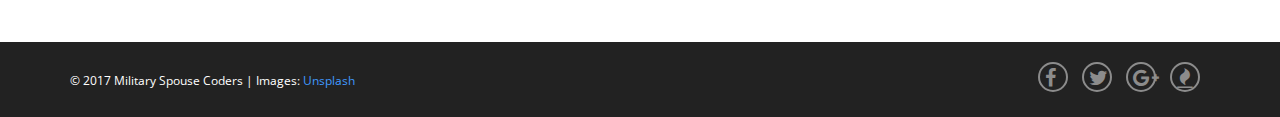
<file: sasebo.html>
<!DOCTYPE html>
<html lang="en">

<head>

  <meta charset="utf-8">
  <!--[if IE]><meta http-equiv="x-ua-compatible" content="IE=9" /><![endif]-->
  <meta name="viewport" content="width=device-width, initial-scale=1">
  <title>Military Spouse Coders | Sasebo</title>
  <meta name="description" content="Military Spouse Coders is a non-profit aimed for empowering, educating, and employing military familes.">
  <meta name="keywords" content="military spouses, coding, free education, military families, html,css,javascript, bootstraps.">
  <meta name="author" content="toanh.tran.blog.wordpress.com">

  <!-- Favicons -->
  <link rel="shortcut icon" href="favicon.ico" type="image/x-icon">
  <link rel="apple-touch-icon" href="img/apple-touch-icon.png">
  <link rel="apple-touch-icon" sizes="72x72" href="img/apple-touch-icon-72x72.png">
  <link rel="apple-touch-icon" sizes="114x114" href="img/apple-touch-icon-114x114.png">

  <head>
    <meta charset="utf-8">
    <meta name="viewport" content="width=device-width, initial-scale=1">
    <title>Military Spouse Coders | Sasebo</title>
    <meta name="description" content="Military Spouse Coders is a non-profit aimed for empowering, educating, and employing military familes.">
    <meta name="keywords" content="military spouses, coding, free education, military families, html,css,javascript, bootstraps.">
    <meta name="author" content="toanhtran.com">
    <link rel="shortcut icon" href="mil_favicon.ico" type="image/x-icon">
    <link rel="apple-touch-icon" href="img/apple-touch-icon.png">
    <link rel="apple-touch-icon" sizes="72x72" href="img/apple-touch-icon-72x72.png">
    <link rel="apple-touch-icon" sizes="114x114" href="img/apple-touch-icon-114x114.png">
    <!-- Bootstrap  CSS-->
    <link rel="stylesheet" type="text/css" href="css/bootstrap.css">
    <link rel="stylesheet" type="text/css" href="fonts/font-awesome/css/font-awesome.css">
    <link href="css/owl.carousel.css" rel="stylesheet" media="screen">
    <link href="css/owl.theme.css" rel="stylesheet" media="screen">
    <!-- Google Fonts -->
    <link href='http://fonts.googleapis.com/css?family=Lato:100,300,400,700,900,100italic,300italic,400italic,700italic,900italic' rel='stylesheet' type='text/css'>
    <link href='http://fonts.googleapis.com/css?family=Open+Sans:300italic,400italic,600italic,700italic,800italic,700,300,600,800,400' rel='stylesheet' type='text/css'>
    <!-- Font Awesome -->
    <link rel="stylesheet" href="https://maxcdn.bootstrapcdn.com/font-awesome/4.4.0/css/font-awesome.min.css">
    <link rel="stylesheet" href="https://fortawesome.github.io/Font-Awesome/assets/font-awesome/css/font-awesome.css">
    <!-- Custom CSS -->
    <link rel="stylesheet" type="text/css" href="css/style.css">
    <link rel="stylesheet" type="text/css" href="css/responsive.css">
    <script type="text/javascript" src="js/modernizr.custom.js"></script>
    <!--[if lt IE 9]> <script src="https://oss.maxcdn.com/html5shiv/3.7.2/html5shiv.min.js"></script> <script src="https://oss.maxcdn.com/respond/1.4.2/respond.min.js"></script><![endif]-->

    <meta property="og:title" content="MILSpouseCoders"/>
    <meta property="og:type" content="website"/>
    <meta property="og:url" content="http://www.milspousecoders.org/index.html"/>
    <meta property="og:image" content="http://www.milspousecoders.org/img/mountain.jpeg"/>
    <meta property="og:description" content="MILSpouseCoders a free community to learn coding and web development"/>
    <meta property="og:site_name" content="MILSPOUSECODERS"/>
     <!-- Google Analystics -->
  <script>
      (function(i,s,o,g,r,a,m){i['GoogleAnalyticsObject']=r;i[r]=i[r]||function(){
      (i[r].q=i[r].q||[]).push(arguments)},i[r].l=1*new Date();a=s.createElement(o),
      m=s.getElementsByTagName(o)[0];a.async=1;a.src=g;m.parentNode.insertBefore(a,m)
      })(window,document,'script','https://www.google-analytics.com/analytics.js','ga');

      ga('create', 'UA-79160989-1', 'auto');
      ga('send', 'pageview');

</script>
 <!--Share social icons -->
<script type="text/javascript">var switchTo5x=true;</script>
<script type="text/javascript" src="http://w.sharethis.com/button/buttons.js"></script>
<script type="text/javascript" src="http://s.sharethis.com/loader.js"></script>
  </head>

  <body>
    <!-- Navigation -->
    <nav id="tf-menu" class="navbar navbar-default navbar-fixed-top">
      <div class="container">
        <div class="navbar-header">
          <button type="button" class="navbar-toggle collapsed" data-toggle="collapse" data-target="#bs-example-navbar-collapse-1"> <span class="sr-only">Toggle navigation</span> <span class="icon-bar"></span> <span class="icon-bar"></span> <span class="icon-bar"></span>
          </button> <a class="navbar-brand" href="index.html">MILSpouseCoders</a>
        </div>
        <div class="collapse navbar-collapse" id="bs-example-navbar-collapse-1">
          <ul class="nav navbar-nav navbar-right">
            <li><a href="index.html" class="page-scroll">Home</a>
            </li>
            <li><a href="http://milspousecoders.org/events" title="events" class="page-scroll">Events</a>
            <li><a href="#tf-about" class="page-scroll">About</a>
            </li>
            <li><a href="#tf-services" class="page-scroll">FAQ</a>
            </li>
            <li><a href="#tf-contact" class="page-scroll">Register</a>
            </li>
          </ul>
        </div>
      </div>
    </nav>
    <div id="tf-sasebo" class="text-center">
      <div class="overlay">
        <div class="content">
          <h1><span class="color">Free Programming Workshop</span></strong></h1>
          <p class="lead"><strong>July 12-13th, 2017</strong></p>      
          <p class="lead">Sponsored by <strong>GitHub</strong></p>
          <a href="#tf-about" class="fa fa-angle-down page-scroll"></a>
        </div>
      </div>
    </div>
    <div id="tf-about">
      <div class="container">
        <div class="row">
          <div class="col-md-6">
            <img src="img/Sasebo02-min.jpg" alt="picture of mac desktop" class="img-responsive">
          </div>
          <div class="col-md-6">
            <div class="about-text">
              <div class="section-title">
                <h2>What is a <strong>MilSpouseCoders</strong>?</h2>
                <hr>
                <div class="clearfix"></div>
              </div>
              <p class="intro">MilSpouseCoders is a non-profit aimed at getting military familes free computer programming education. If you want to learn how to make websites, we have great news for you! We are holding a two-day workshop for beginners! </p>
              <p class="intro"> Join us in Sasebo, Japan on <strong>July 12-13th, 2017 </strong> to learn more about web development with WordPress.</p>
              <p class="intro"> We know that tech skills are in high demand. We want to give you uthe opportunity to learn how to program and become a web developer!</p>
              <p class="intro">We get that it can be hard to learn something new with a little one tugging at you. We want to help. If you need a babysitter please list the age(s) of your child(ren) in the <a href="#tf-contact">registration form</a>.</p>
              <p class="intro"> Workshops are free! Join us! 
              
              <ul class="about-list">
                <li> <span class="fa fa-dot-circle-o"></span> <strong>July 12-13th, 2017</strong> The <strong>MilSpouseCoders Sasebo Workshop</strong> is geared for beginners. No experience needed. Our goal is to introduce you to the wonderous world of coding in a safe, supportive, and fun enviroment. You will create a WordPress Theme. We have mentors on hand to help you along the way. 
                </li>
                
              <p class="intro"> <strong> July 12th</strong> 6-8:00PM Setup and install party @ Sasebo MainBase Bowling Alley.<br/> <strong> July 13th </strong> 8AM-4:30PM @ Fellowship Hall.</p>
    
              <ul class="about-list">
                <li> <span class="fa fa-anchor"></span> <strong>Mission</strong> - <em>Consume lots of <i class="fa fa-coffee" aria-hidden="true"></i> , create a <i class="fa fa-wordpress" aria-hidden="true"></i>Theme, and have <i class="fa fa-smile-o" aria-hidden="true"></i>!</em>
                </li>
              </ul>
            </div>
          </div>
        </div>
      </div>
    </div>
    
<!-- Services Section -->
    <div id="tf-services" class="text-center">
      <div class="container">
        <div class="section-title center">
          <h2> <strong>FAQ</strong></h2>
          <div class="line">
            <hr>
          </div>
          <div class="clearfix"></div>
        </div>
        <div class="space"></div>
        <div class="row">
          <div class="col-md-3 col-sm-3 service"> <i class="fa fa-user" aria-hidden="true"></i>
            <h4><strong>Knowledge</strong></h4>
            <p>Do I need to know anything about websites? No! Workshops are made for beginners. No prior experience needed. Even if you know a little HTML&amp;CSS you can still attend.</p>
          </div>

          <div class="col-md-3 col-sm-3 service"> <i class="fa fa-question" aria-hidden="true"></i>
            <h4><strong>Why?</strong></h4>
            <p>Why are you doing this? We want to help connect military spouses and create a safe learning enviroment.  Learning how to code can be a lonely journey.</p>
          </div>

          <div class="col-md-3 col-sm-3 service"> <i class="fa fa-laptop" aria-hidden="true"></i>
            <h4><strong>Equipment</strong></h4>
            <p>Should I bring my own laptop? Yes, bring your own laptop because we want you to take home everything you create during the workshop.</p>
          </div>
          <div class="col-md-3 col-sm-3 service"> <i class="fa fa-birthday-cake" aria-hidden="true"></i>
            <h4><strong>Age</strong></h4>
            <p>Am I too old? No way! We have no min or max age limit. If you want to learn and have an open mind. We are happy to teach you.</p>
          </div>
        </div>
      </div>
    </div>
    
    <div id="tf-clients" class="text-center">
        <div class="overlay">
            <div class="container">
                <div class="section-title center">
                    <h2>Follow us on twitter <a href="https://twitter.com/MSC_Sasebo"><strong>@MSC_Sasebo</strong></a></h2>
                    <div class="line">
                        <hr> </div>
                    <div class="clearfix">
                        
                        
                    </div>
                </div>
            </div>
        </div>
    </div>
    <!-- Contact Section -->
    <div id="tf-contact" class="text-center">
        <div class="container">
            <div class="row">
                <div class="col-md-8 col-md-offset-2">
                    <div class="section-title center">
                        <h2>Register for the  <strong>Workshop</strong></h2>
                        <br/>
                        <p> July 12-13th, 2017</p>
                        <div class="line">
                            <hr>
                        </div>
                        <div class="clearfix"></div>
                        
          </div>
          <form id="contact-form" name="contact-form" role="form">
            <div class="ajax-hidden"></div>
            <div class="row">
              <div class="col-md-6">
                <div class="form-group">
                  <label class="sr-only" for="c_name">Name</label>
                  <input class="form-control" type="text" id="c_name" name="c_name" placeholder="Name" required>
                </div>
              </div>
              <div class="col-md-6">
                <div class="form-group">
                  <label class="sr-only" for="c_email">Email</label>
                  <input class="form-control" id="c_email" name="c_email" type="email" placeholder="Email" required>
                </div>
              </div>
            </div>
            <div class="form-group">

              <textarea class="form-control" id="c_message" name="c_message" placeholder="Please answer these three questions.  1. What operating system do you use? Windows or Mac.   2. What is your experience Level? 3. Do you need child care? " rows="7"></textarea>
            </div>
            <button type="submit" class="btn tf-btn btn-default">Register Now</button>
          </div>
            <div class="ajax-response"></div>
          </form>
          <a href="#tf-sasebo"<i class="fa fa-angle-up page-scroll"></i></a>
        </div>
      </div>
    </div>
  </div>
  <nav id="footer">
    <div class="container">
      <div class="pull-left fnav">
        <p class="copyright">© 2017 Military Spouse Coders | Images: <a href="https://unsplash.com/">Unsplash</a>
      </div>
      <div class="pull-right fnav">
        <ul class="footer-social">
          <li><a href="https://www.facebook.com/MILSpouseCoders"><i class="fa fa-facebook"></i></a>
          </li>
          <li><a href="https://twitter.com/MILSpouseCoders"><i class="fa fa-twitter"></i></a>
          </li>
          <li><a href="https://plus.google.com/115988512421332416550/posts"><i class="fa fa-google-plus"></i> </a>
          </li>
          <li><a href="http://www.freecodecamp.com/"><i class="fa fa-fire"></i></a>
          </li>
        </ul>
      </div>
    </div>
  </nav>
  <script src="https://ajax.googleapis.com/ajax/libs/jquery/1.11.1/jquery.min.js"></script>
  <script type="text/javascript" src="js/jquery.1.11.1.js"></script>
  <script type="text/javascript" src="js/bootstrap.js"></script>
  <script type="text/javascript" src="js/SmoothScroll.js"></script>
  <script type="text/javascript" src="js/jquery.isotope.js"></script>
  <script src="js/owl.carousel.js"></script>
  <script type="text/javascript" src="js/main.js"></script>
</body>
</html>
</file>
<file: css/style.css>
@import url(http://fonts.googleapis.com/css?family=Lato:100,300,400,700,900,100italic,300italic,400italic,700italic,900italic);
@import url(http://fonts.googleapis.com/css?family=Open+Sans:300italic,400italic,600italic,700italic,800italic,700,300,600,800,400);
h1 strong,
h3 {
    font-weight: 900
}
h2,
h5 {
    line-height: 20px;
    text-transform: uppercase
}
#tf-home .overlay,
#tf-team .overlay {
    filter: progid: DXImageTransform.Microsoft.gradient(startColorstr='#cc000000', endColorstr='#66000000', GradientType=0)
}
#tf-menu a.navbar-brand,
button.btn.tf-btn.btn-default,
h1,
h2,
h4,
h5 {
    text-transform: uppercase
}
body,
html {
    font-family: Lato, sans-serif;
    text-rendering: optimizeLegibility!important;
    -webkit-font-smoothing: antialiased!important;
    color: #5a5a5a
}
label,
p,
p.intro,
ul.about-list li {
    font-family: 'Open Sans', sans-serif
}
h2 {
    margin: 0
}
h3 {
    font-size: 18px
}
h5 {
    font-weight: 700
}
p.intro {
    font-size: 16px;
    margin: 12px 0 0;
    line-height: 24px
}
a {
    color: #4099ff
}
a:focus,
a:hover {
    text-decoration: none;
    color: #4099ff
}
.section-title hr {
    border-color: #4099ff;
    border-width: 4px;
    width: 60px;
    float: left;
    clear: both
}
.clearfix:after {
    visibility: hidden;
    display: block;
    font-size: 0;
    content: " ";
    clear: both;
    height: 0
}
* html .clearfix {
    height: 1%
}
.clearfix {
    display: block
}
ol,
ul {
    padding: 0;
    webkit-padding: 0;
    moz-padding: 0
}
#tf-menu {
    padding: 20px;
    transition: all .8s
}
#tf-menu.navbar-default {
    background-color: rgba(248, 248, 248, 0);
    border-color: rgba(231, 231, 231, 0)
}
#tf-menu a.navbar-brand {
    font-size: 22px;
    color: #fff;
    font-weight: 900
}
#tf-menu.navbar-default .navbar-nav>li>a {
    text-transform: uppercase;
    color: #FFF;
    font-size: 12px;
    letter-spacing: 1px
}
.on {
    background-color: #222!important;
    padding: 0!important
}
.navbar-default .navbar-nav>.active>a,
.navbar-default .navbar-nav>.active>a:focus,
.navbar-default .navbar-nav>.active>a:hover {
    color: #4099ff!important;
    background-color: transparent;
    font-weight: 700
}
.navbar-toggle {
    border-radius: 0
}
.navbar-default .navbar-toggle:focus,
.navbar-default .navbar-toggle:hover {
    background-color: #4099ff;
    border-color: #4099ff
}
.navbar-default .navbar-toggle:hover>.icon-bar {
    background-color: #FFF
}
#tf-home
{
    background: url(../img/mountain-min.jpeg) center no-repeat fixed;
    background-size: cover;
    color: #cfcfcf
}
#tf-events {
    background: url(../img/events-01-min.jpg) center no-repeat fixed;
    background-size: cover;
    color: #cfcfcf
}

#tf-sasebo {
    background: url(../img/sasebo01-min.jpg) center no-repeat fixed;
    background-size: cover;
    color: #cfcfcf
}

#tf-events, #tf-sasebo .overlay {
    background: -moz-linear-gradient(top, rgba(0, 0, 0, .8) 0, rgba(0, 0, 0, .73) 17%, rgba(0, 0, 0, .66) 35%, rgba(0, 0, 0, .55) 62%, rgba(0, 0, 0, .4) 100%);
    background: -webkit-gradient(linear, left top, left bottom, color-stop(0, rgba(0, 0, 0, .8)), color-stop(17%, rgba(0, 0, 0, .73)), color-stop(35%, rgba(0, 0, 0, .66)), color-stop(62%, rgba(0, 0, 0, .55)), color-stop(100%, rgba(0, 0, 0, .4)));
    background: -webkit-linear-gradient(top, rgba(0, 0, 0, .8) 0, rgba(0, 0, 0, .73) 17%, rgba(0, 0, 0, .66) 35%, rgba(0, 0, 0, .55) 62%, rgba(0, 0, 0, .4) 100%);
    background: -o-linear-gradient(top, rgba(0, 0, 0, .8) 0, rgba(0, 0, 0, .73) 17%, rgba(0, 0, 0, .66) 35%, rgba(0, 0, 0, .55) 62%, rgba(0, 0, 0, .4) 100%);
    background: -ms-linear-gradient(top, rgba(0, 0, 0, .8) 0, rgba(0, 0, 0, .73) 17%, rgba(0, 0, 0, .66) 35%, rgba(0, 0, 0, .55) 62%, rgba(0, 0, 0, .4) 100%);
    background: linear-gradient(to bottom, rgba(0, 0, 0, .8) 0, rgba(0, 0, 0, .73) 17%, rgba(0, 0, 0, .66) 35%, rgba(0, 0, 0, .55) 62%, rgba(0, 0, 0, .4) 100%);
    height: 750px;
    background-attachment: fixed
}



#tf-home .overlay {
    background: -moz-linear-gradient(top, rgba(0, 0, 0, .8) 0, rgba(0, 0, 0, .73) 17%, rgba(0, 0, 0, .66) 35%, rgba(0, 0, 0, .55) 62%, rgba(0, 0, 0, .4) 100%);
    background: -webkit-gradient(linear, left top, left bottom, color-stop(0, rgba(0, 0, 0, .8)), color-stop(17%, rgba(0, 0, 0, .73)), color-stop(35%, rgba(0, 0, 0, .66)), color-stop(62%, rgba(0, 0, 0, .55)), color-stop(100%, rgba(0, 0, 0, .4)));
    background: -webkit-linear-gradient(top, rgba(0, 0, 0, .8) 0, rgba(0, 0, 0, .73) 17%, rgba(0, 0, 0, .66) 35%, rgba(0, 0, 0, .55) 62%, rgba(0, 0, 0, .4) 100%);
    background: -o-linear-gradient(top, rgba(0, 0, 0, .8) 0, rgba(0, 0, 0, .73) 17%, rgba(0, 0, 0, .66) 35%, rgba(0, 0, 0, .55) 62%, rgba(0, 0, 0, .4) 100%);
    background: -ms-linear-gradient(top, rgba(0, 0, 0, .8) 0, rgba(0, 0, 0, .73) 17%, rgba(0, 0, 0, .66) 35%, rgba(0, 0, 0, .55) 62%, rgba(0, 0, 0, .4) 100%);
    background: linear-gradient(to bottom, rgba(0, 0, 0, .8) 0, rgba(0, 0, 0, .73) 17%, rgba(0, 0, 0, .66) 35%, rgba(0, 0, 0, .55) 62%, rgba(0, 0, 0, .4) 100%);
    height: 750px;
    background-attachment: fixed
}
#tf-home, #tf-events, #tf-sasebo p.lead {
    color: #e3e3e3
}


.events-press {
    margin-left: 0px;
    width: 60%;
}
.content {
    position: relative;
    padding: 20% 0 0
}
.color {
    color: #4099ff
}
a.fa.fa-angle-down {
    padding: 10px 15px;
    color: #fff;
    border: 2px solid #b4b4b4;
    border-radius: 50%;
    font-size: 24px;
    margin-top: 200px;
    transition: all .5s
}
a.fa.fa-angle-down:hover {
    background: #4099ff;
    color: #fff;
    border: 2px solid #4099ff
}
a.fa.fa-angle-up {
    padding: 10px 15px;
    color: #4099ff;
    border: 2px solid #b4b4b4;
    border-radius: 50%;
    font-size: 24px;
    margin-top: 50px;
    margin-left: 95%;
    margin-right: auto;
    transition: all .5s
}
a.fa.fa-angle-up:hover {
    background: #4099ff;
    color: #fff;
    border: 2px solid #4099ff
}
#tf-about {
    padding: 80px 0
}
ul.about-list {
    margin: 30px 0 0
}
ul.about-list li {
    display: block;
    font-size: 16px;
    line-height: 30px
}
ul.about-list li span {
    margin-right: 10px
}
#tf-team {
    background: url(../img/03-min.jpg) center no-repeat fixed;
    background-size: cover;
    color: #fff
}
#tf-team .overlay {
    background: -moz-linear-gradient(top, rgba(0, 0, 0, .8) 0, rgba(0, 0, 0, .73) 17%, rgba(0, 0, 0, .66) 35%, rgba(0, 0, 0, .55) 62%, rgba(0, 0, 0, .4) 100%);
    background: -webkit-gradient(linear, left top, left bottom, color-stop(0, rgba(0, 0, 0, .8)), color-stop(17%, rgba(0, 0, 0, .73)), color-stop(35%, rgba(0, 0, 0, .66)), color-stop(62%, rgba(0, 0, 0, .55)), color-stop(100%, rgba(0, 0, 0, .4)));
    background: -webkit-linear-gradient(top, rgba(0, 0, 0, .8) 0, rgba(0, 0, 0, .73) 17%, rgba(0, 0, 0, .66) 35%, rgba(0, 0, 0, .55) 62%, rgba(0, 0, 0, .4) 100%);
    background: -o-linear-gradient(top, rgba(0, 0, 0, .8) 0, rgba(0, 0, 0, .73) 17%, rgba(0, 0, 0, .66) 35%, rgba(0, 0, 0, .55) 62%, rgba(0, 0, 0, .4) 100%);
    background: -ms-linear-gradient(top, rgba(0, 0, 0, .8) 0, rgba(0, 0, 0, .73) 17%, rgba(0, 0, 0, .66) 35%, rgba(0, 0, 0, .55) 62%, rgba(0, 0, 0, .4) 100%);
    background: linear-gradient(to bottom, rgba(0, 0, 0, .8) 0, rgba(0, 0, 0, .73) 17%, rgba(0, 0, 0, .66) 35%, rgba(0, 0, 0, .55) 62%, rgba(0, 0, 0, .4) 100%);
    height: auto;
    background-attachment: fixed;
    padding: 80px 0
}
.section-title.center {
    padding: 30px 0
}
.section-title h2,
.section-title.center h2 {
    font-weight: 300
}
.section-title.center .line {
    border-top: 4px solid #4099ff;
    height: 40px;
    width: 60px;
    text-align: center;
    margin: 20px auto 0
}
.section-title.center hr {
    border-top: 4px solid rgba(252, 172, 69, .34);
    width: 40px;
    text-align: center;
    margin-top: 10px;
    position: relative;
    left: 17%
}
#team {
    margin: 0 17em
}
#team .item {
    padding: 0;
    margin: 15px;
    color: #FFF;
    text-align: center
}
img.img-circle.team-img {
    width: 150px;
    height: 150px;
    border: 4px solid transparent;
    transition: all .5s
}
#tf-team .item .thumbnail:hover>img.img-circle.team-img {
    border: 4px solid #4099ff
}
#tf-team .thumbnail {
    background: 0 0;
    border: 0
}
#tf-team .thumbnail .caption {
    padding: 9px;
    color: #F2F2F2
}
.owl-theme .owl-controls .owl-page span {
    display: block;
    width: 10px;
    height: 10px;
    margin: 5px 7px;
    filter: Alpha(Opacity=1);
    opacity: 1;
    -webkit-border-radius: 0;
    -moz-border-radius: 20px;
    border-radius: 0;
    background: #FFF;
    transition: all .5s
}
ol.type li,
ul.cat li {
    display: inline-block
}
.owl-theme .owl-controls .owl-page.active span,
.owl-theme .owl-controls.clickable .owl-page:hover span {
    filter: Alpha(Opacity=100);
    opacity: 1;
    background: #4099ff
}
#tf-clients .overlay,
#tf-testimonials .overlay {
    filter: progid: DXImageTransform.Microsoft.gradient(startColorstr='#cc000000', endColorstr='#66000000', GradientType=0)
}
.owl-theme .owl-controls .owl-page.active span {
    background: #4099ff
}
#tf-services {
    padding: 80px 0
}
.space {
    margin-top: 40px
}
#tf-services i.fa {
    font-size: 40px;
    border: 4px solid #4099ff;
    width: 100px;
    height: 100px;
    padding: 27px 25px;
    margin-bottom: 10px;
    border-radius: 50%;
    transition: all .5s
}
#tf-services i.fa.fa-mobile {
    font-size: 50px;
    padding: 20px 25px
}
#tf-services .service:hover>i.fa {
    background: #4099ff;
    color: #fff
}
#tf-clients {
    background: url(../img/04_o.jpg) center no-repeat fixed;
    background-size: cover;
    color: #fff
}
#tf-clients .overlay {
    background: -moz-linear-gradient(top, rgba(0, 0, 0, .8) 0, rgba(0, 0, 0, .73) 17%, rgba(0, 0, 0, .66) 35%, rgba(0, 0, 0, .55) 62%, rgba(0, 0, 0, .4) 100%);
    background: -webkit-gradient(linear, left top, left bottom, color-stop(0, rgba(0, 0, 0, .8)), color-stop(17%, rgba(0, 0, 0, .73)), color-stop(35%, rgba(0, 0, 0, .66)), color-stop(62%, rgba(0, 0, 0, .55)), color-stop(100%, rgba(0, 0, 0, .4)));
    background: -webkit-linear-gradient(top, rgba(0, 0, 0, .8) 0, rgba(0, 0, 0, .73) 17%, rgba(0, 0, 0, .66) 35%, rgba(0, 0, 0, .55) 62%, rgba(0, 0, 0, .4) 100%);
    background: -o-linear-gradient(top, rgba(0, 0, 0, .8) 0, rgba(0, 0, 0, .73) 17%, rgba(0, 0, 0, .66) 35%, rgba(0, 0, 0, .55) 62%, rgba(0, 0, 0, .4) 100%);
    background: -ms-linear-gradient(top, rgba(0, 0, 0, .8) 0, rgba(0, 0, 0, .73) 17%, rgba(0, 0, 0, .66) 35%, rgba(0, 0, 0, .55) 62%, rgba(0, 0, 0, .4) 100%);
    background: linear-gradient(to bottom, rgba(0, 0, 0, .8) 0, rgba(0, 0, 0, .73) 17%, rgba(0, 0, 0, .66) 35%, rgba(0, 0, 0, .55) 62%, rgba(0, 0, 0, .4) 100%);
    padding: 80px 0;
    background-attachment: fixed
}
#clients .item {
    padding: 0;
    margin: 35px;
    color: #FFF;
    text-align: center
}
#tf-works {
    padding: 80px 0
}
.categories {
    padding: 10px 0
}
#tf-works li.pull-right {
    margin-top: 10px
}
ol.type li {
    margin-left: 20px
}
ol.type li:after {
    content: ' | ';
    margin-left: 20px
}
ol.type li:last-child:after {
    content: ''
}
ol.type li a {
    color: #222
}
ol.type li a.active {
    font-weight: 700
}
.isotope-item {
    z-index: 2;
    margin-right: -1px;
    -webkit-backface-visibility: hidden;
    backface-visibility: hidden
}
.isotope,
.isotope .isotope-item {
    -webkit-backface-visibility: hidden
}
.isotope-hidden.isotope-item {
    z-index: 1
}
.isotope,
.isotope .isotope-item {
    -webkit-transition-duration: .8s;
    -moz-transition-duration: .8s;
    transition-duration: .8s
}
.isotope {
    backface-visibility: hidden;
    -webkit-transition-property: height, width;
    -moz-transition-property: height, width;
    transition-property: height, width
}
.isotope .isotope-item {
    backface-visibility: hidden;
    -webkit-transition-property: -webkit-transform, opacity;
    -moz-transition-property: -moz-transform, opacity;
    transition-property: transform, opacity
}
.portfolio-item {
    margin-bottom: 30px
}
.portfolio-item .hover-bg {
    height: 260px;
    overflow: hidden;
    position: relative
}
.hover-bg .hover-text {
    position: absolute;
    text-align: center;
    margin: 0 auto;
    color: #fff;
    background: rgba(0, 0, 0, .66);
    padding: 25% 0;
    height: 100%;
    width: 100%;
    opacity: 0;
    transition: all .5s
}
.hover-bg .hover-text>h4 {
    opacity: 0;
    -webkit-transform: translateY(100%);
    transform: translateY(100%);
    transition: all .3s
}
.hover-bg:hover .hover-text>h4 {
    opacity: 1;
    -webkit-backface-visibility: hidden;
    -webkit-transform: translateY(0);
    transform: translateY(0)
}
.hover-bg .hover-text>i {
    opacity: 0;
    -webkit-transform: translateY(0);
    transform: translateY(0);
    transition: all .3s
}
.hover-bg:hover .hover-text>i {
    opacity: 1;
    -webkit-backface-visibility: hidden;
    -webkit-transform: translateY(100%);
    transform: translateY(100%)
}
.hover-bg:hover .hover-text {
    opacity: 1
}
#tf-works i.fa {
    height: 30px;
    width: 30px;
    border: 1px solid #4099ff;
    font-size: 20px;
    padding: 5px;
    border-radius: 50%;
    color: #4099ff
}
#tf-testimonials {
    background: url(../img/05.jpg) center no-repeat fixed;
    background-size: cover;
    color: #fff
}
#tf-testimonials .overlay {
    background: -moz-linear-gradient(top, rgba(0, 0, 0, .8) 0, rgba(0, 0, 0, .73) 17%, rgba(0, 0, 0, .66) 35%, rgba(0, 0, 0, .55) 62%, rgba(0, 0, 0, .4) 100%);
    background: -webkit-gradient(linear, left top, left bottom, color-stop(0, rgba(0, 0, 0, .8)), color-stop(17%, rgba(0, 0, 0, .73)), color-stop(35%, rgba(0, 0, 0, .66)), color-stop(62%, rgba(0, 0, 0, .55)), color-stop(100%, rgba(0, 0, 0, .4)));
    background: -webkit-linear-gradient(top, rgba(0, 0, 0, .8) 0, rgba(0, 0, 0, .73) 17%, rgba(0, 0, 0, .66) 35%, rgba(0, 0, 0, .55) 62%, rgba(0, 0, 0, .4) 100%);
    background: -o-linear-gradient(top, rgba(0, 0, 0, .8) 0, rgba(0, 0, 0, .73) 17%, rgba(0, 0, 0, .66) 35%, rgba(0, 0, 0, .55) 62%, rgba(0, 0, 0, .4) 100%);
    background: -ms-linear-gradient(top, rgba(0, 0, 0, .8) 0, rgba(0, 0, 0, .73) 17%, rgba(0, 0, 0, .66) 35%, rgba(0, 0, 0, .55) 62%, rgba(0, 0, 0, .4) 100%);
    background: linear-gradient(to bottom, rgba(0, 0, 0, .8) 0, rgba(0, 0, 0, .73) 17%, rgba(0, 0, 0, .66) 35%, rgba(0, 0, 0, .55) 62%, rgba(0, 0, 0, .4) 100%);
    padding: 80px 0;
    background-attachment: fixed
}
#testimonial {
    padding: 30px 0
}
#testimonial .item {
    display: block;
    width: 100%;
    height: auto
}
#testimonial .item p {
    font-weight: 400;
    margin: 30px 0;
    color: #d1d1d1
}
#tf-contact {
    padding: 80px 0
}
label {
    float: left;
    font-size: 12px;
    font-weight: 400
}
#tf-contact .form-control {
    display: block;
    width: 100%;
    padding: 6px 12px;
    font-size: 14px;
    line-height: 1.42857143;
    color: #555;
    background-color: #fff;
    background-image: none;
    border: 1px solid #ccc;
    border-radius: 2px;
    -webkit-box-shadow: none;
    box-shadow: none;
    -webkit-transition: none;
    -o-transition: none;
    transition: none
}
#tf-contact .form-control:focus {
    border-color: inherit;
    outline: 0;
    -webkit-box-shadow: transparent;
    box-shadow: transparent
}
button.btn.tf-btn.btn-default {
    float: right;
    background: #4099ff;
    border: 0;
    border-radius: 0;
    padding: 10px 40px;
    color: #fff
}
.btn.active,
.btn:active {
    background-image: none;
    outline: 0;
    -webkit-box-shadow: none;
    box-shadow: none
}
.btn.active.focus,
.btn.active:focus,
.btn.focus,
.btn:active.focus,
.btn:active:focus,
.btn:focus {
    outline: 0;
    outline-offset: none
}
nav#footer {
    background: #222;
    color: #fff;
    padding: 20px 0 15px
}
nav#footer .fnav {
    vertical-align: middle
}
ul.footer-social li {
    display: inline-block;
    margin-right: 10px
}
nav#footer p {
    font-size: 12px;
    margin-top: 10px
}
#footer i.fa {
    height: 30px;
    width: 30px;
    border: 2px solid #8c8c8c;
    font-size: 20px;
    padding: 4px 5px;
    border-radius: 50%;
    color: #8c8c8c;
    transition: all .5s
}
#footer i.fa:hover{
    background: #4099ff;
    border-color: #4099ff;
    color: #ffffff;
}
</file>
<file: css/responsive.css>
@media (max-width:768px){.content{padding:40% 0 0}}@media (max-width:603px){#tf-menu.navbar-default{background-color:rgba(0,0,0,.79)}#tf-works li.pull-left,#tf-works li.pull-right{margin-top:10px;float:none!important;text-align:center;display:block}label{float:none!important}.pull-left.fnav,.pull-right.fnav{float:none!important;text-align:center}.hover-bg .hover-text{padding:12% 10%}}@media (max-width:360px){.hover-bg .hover-text{padding:22% 10%}}
</file>
